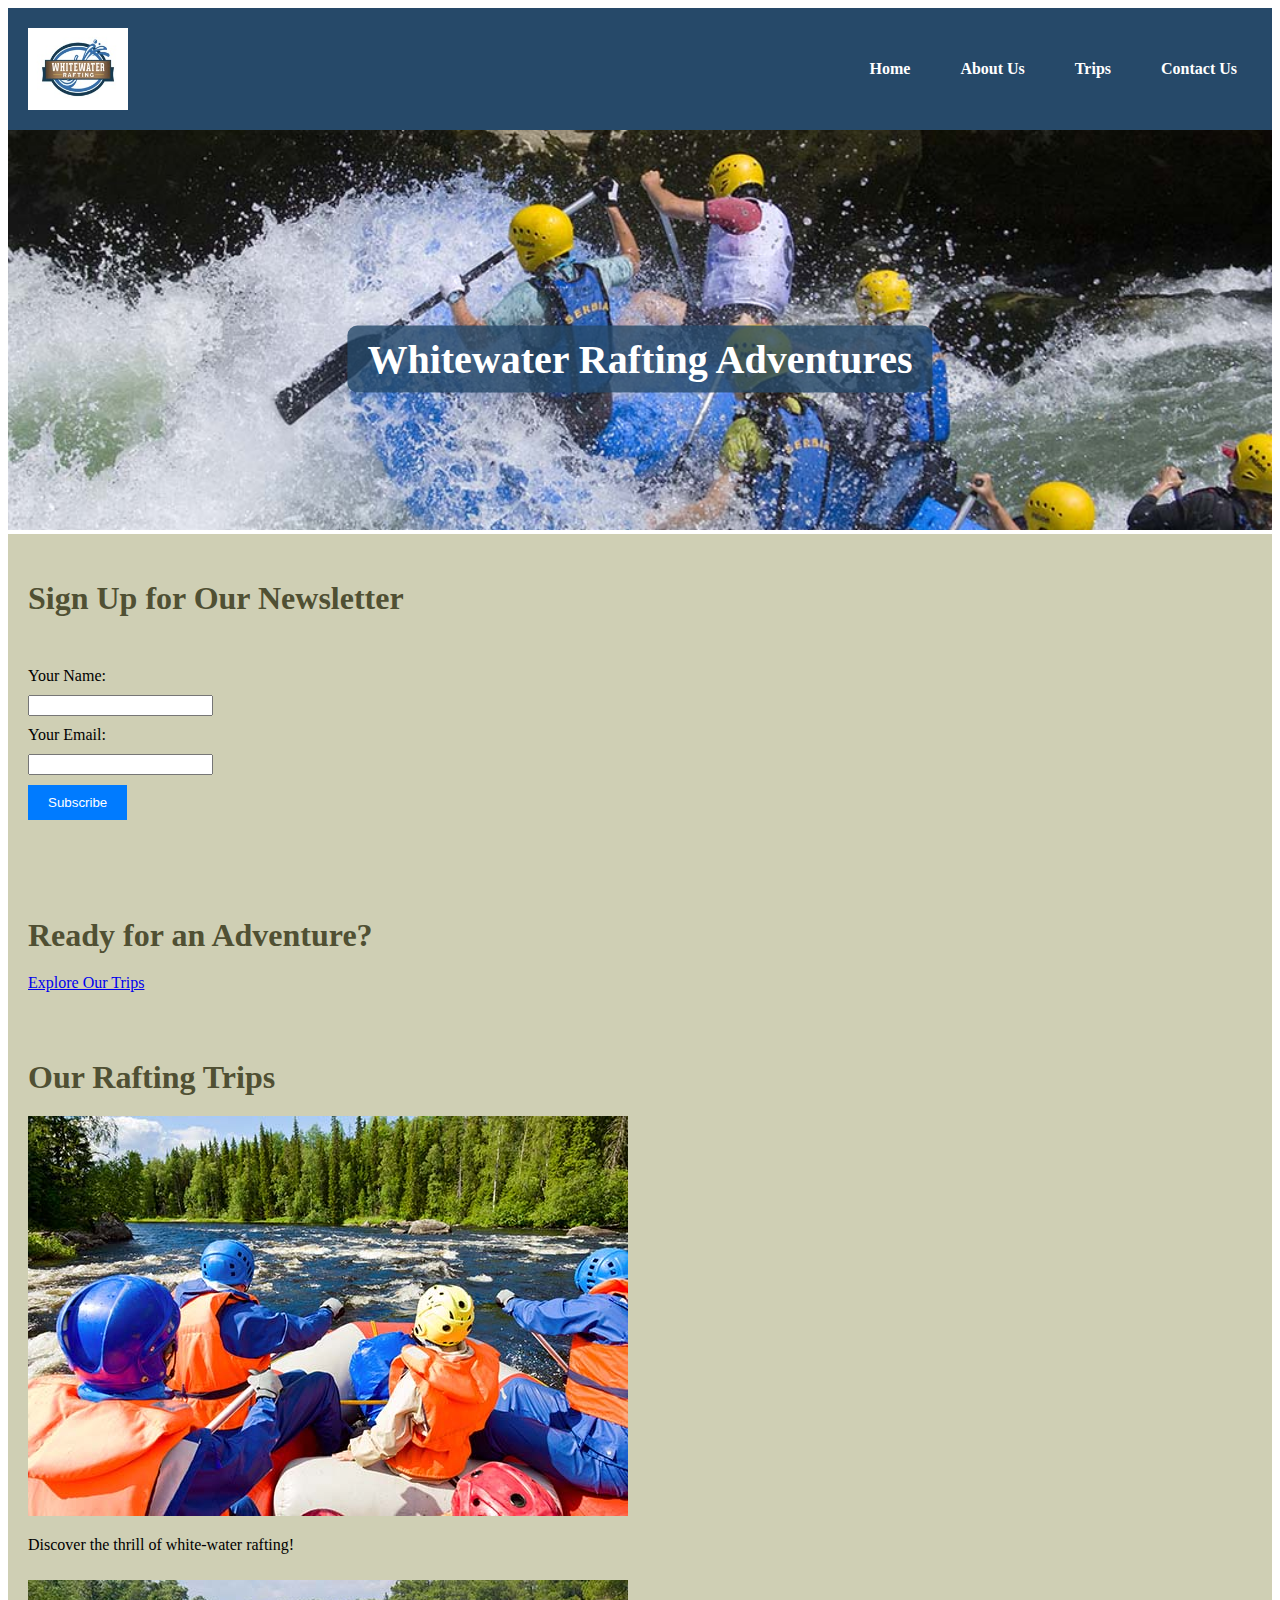
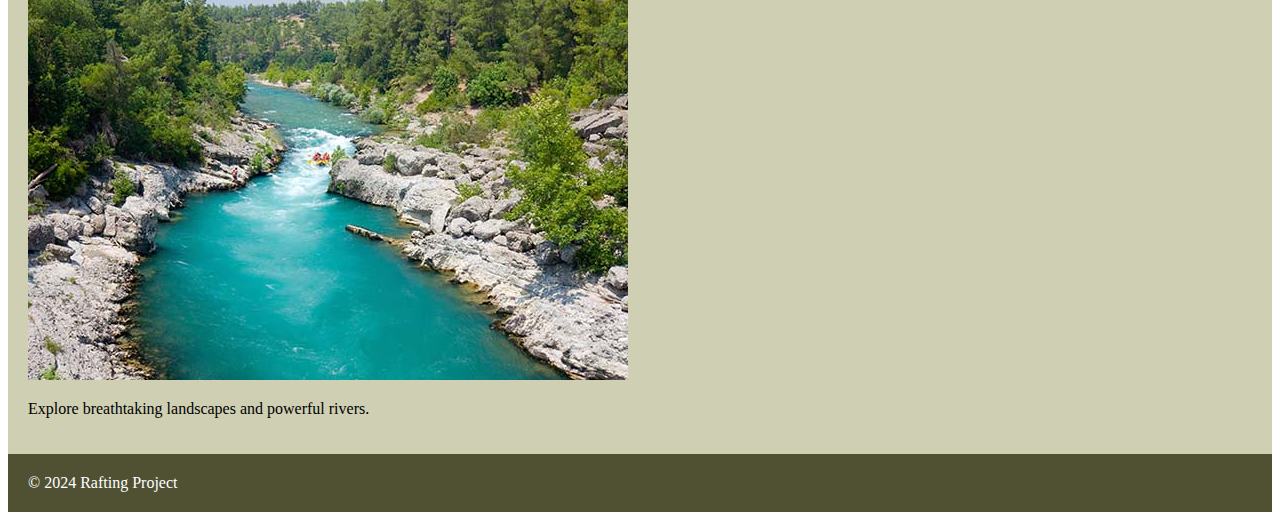
<file: wwr/index.html>
<!DOCTYPE html>
<html lang="en">
<head>
    <meta charset="UTF-8">
    <meta name="viewport" content="width=device-width, initial-scale=1.0">
    <title>Home | Rafting Project</title>
    <meta name="description" content="Welcome to  Rafting. Explore exciting adventures and rafting experiences with our expertly guided trips.">
    <link rel="stylesheet" href="rafting.css">
</head>
<body>

    <header>
        <img src="logo.jpg" alt="Whitewater Rafting Logo" class="logo">
        <nav>
          <ul>
            <li><a href="index.html">Home</a></li>
            <li><a href="about.html">About Us</a></li>
            <li><a href="trips.html">Trips</a></li>
            <li><a href="contact.html">Contact Us</a></li>
          </ul>
        </nav>
      </header>

    <main>
        <div class="hero">
            <img src="image3.jpg" alt="Rafting Adventure" class="hero-img">
            <h1>Whitewater Rafting Adventures</h1>
        </div>

        <section class="newsletter">
            <h2>Sign Up for Our Newsletter</h2>
            <form action="#" method="POST">
                <label for="name">Your Name:</label>
                <input type="text" id="name" name="name" required>
                <label for="email">Your Email:</label>
                <input type="email" id="email" name="email" required>
                <button type="submit">Subscribe</button>
            </form>
        </section>

        <section class="cta">
            <h2>Ready for an Adventure?</h2>
            <a href="trips.html" class="cta-button">Explore Our Trips</a>
        </section>

        <section class="grid-layout">
            <h2>Our Rafting Trips</h2>
            <div class="grid-item">
                <img src="rafting6.jpg" alt="Rafting Trip 1">
                <p>Discover the thrill of white-water rafting!</p>
            </div>
            <div class="grid-item">
                <img src="rafting5.jpg" alt="Rafting Trip 2">
                <p>Explore breathtaking landscapes and powerful rivers.</p>
            </div>
        </section>
    </main>

    <footer>
        <p>&copy; 2024 Rafting Project</p>
    </footer>
</body>
</html>
</file>
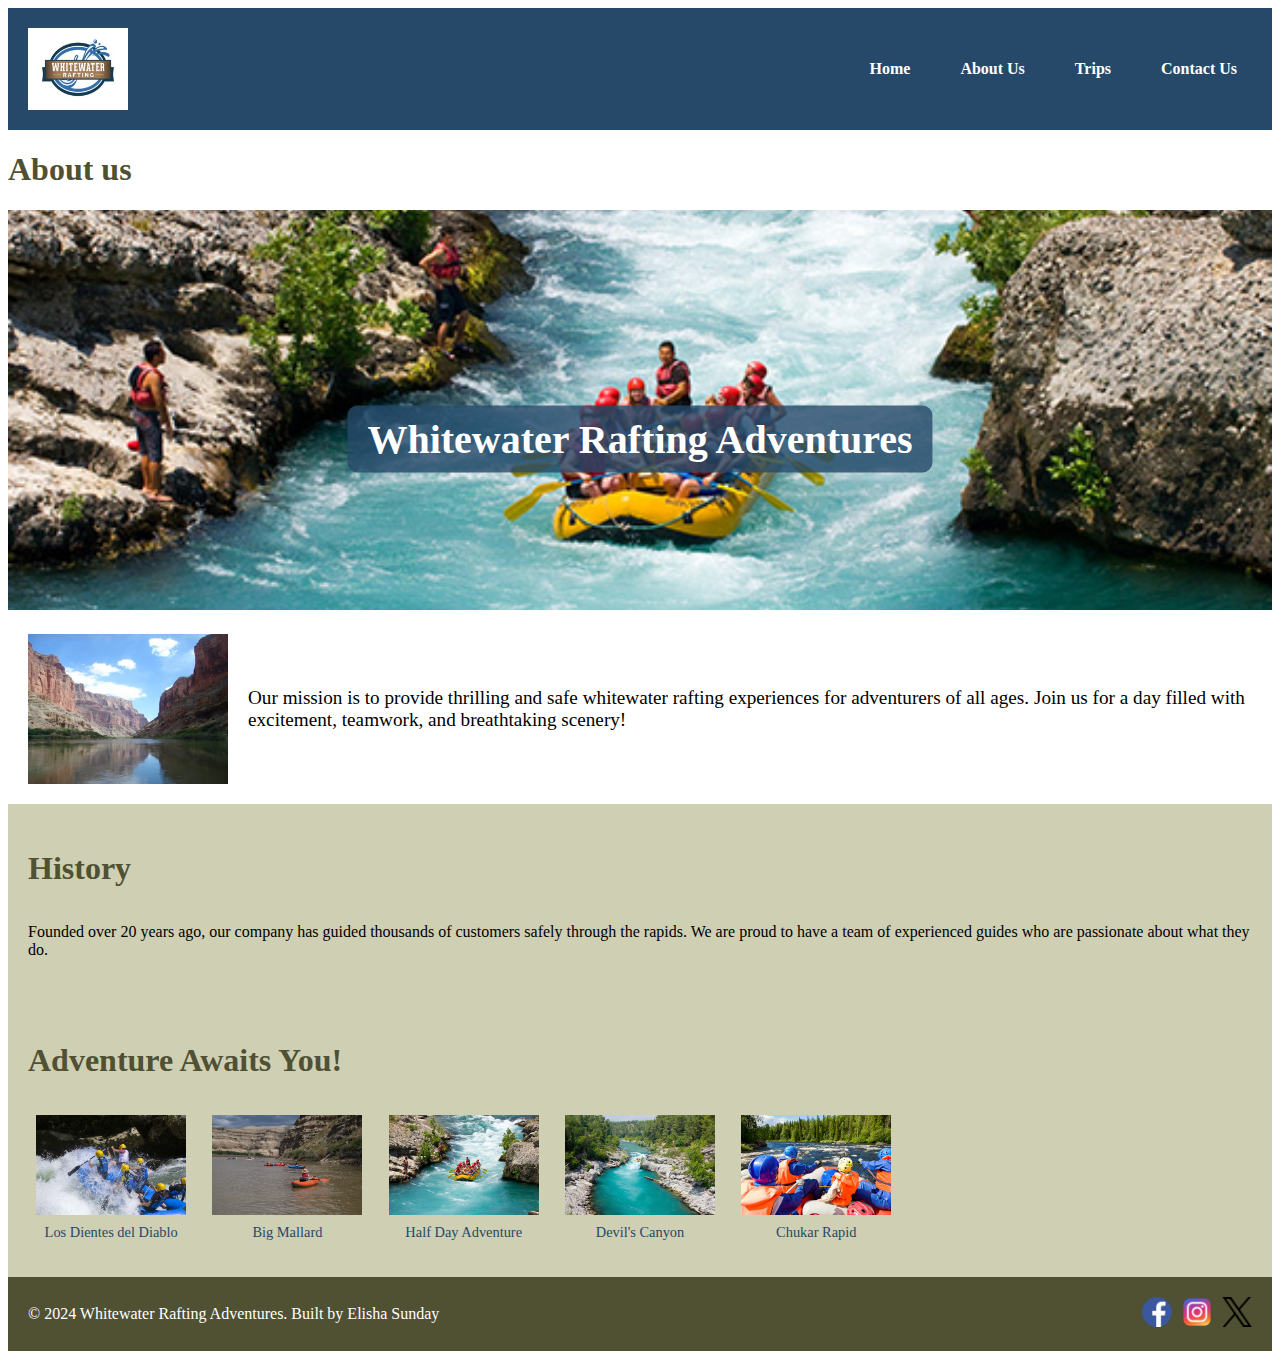
<file: wwr/about.html>
<!DOCTYPE html>
<html lang="en">
  <head>
    <meta charset="UTF-8" />
    <meta name="viewport" content="width=device-width, initial-scale=1.0" />
    <title>About Us | Whitewater Rafting</title>
    <link rel="stylesheet" href="rafting.css" />
    <meta
      name="description"
      content="Learn more about our company and mission to provide exciting whitewater rafting adventures."
    />
    <link
      href="https://fonts.googleapis.com/css2?family=Georgia:wght@400;700&family=Roboto:wght@400;700&display=swap"
      rel="stylesheet"
    />
  </head>
  <body>
    <header>
      <img src="logo.jpg" alt="Whitewater Rafting Logo" class="logo" />
      <nav>
        <ul>
          <li><a href="index.html">Home</a></li>
          <li><a href="about.html">About Us</a></li>
          <li><a href="trips.html">Trips</a></li>
          <li><a href="contact.html">Contact Us</a></li>
        </ul>
      </nav>
    </header>

    <main>
      <h1 class="abt">About us</h1>
      <div class="hero">
        <img src="image1.jpg" alt="Rafting Adventure" class="hero-img" />
        <h1>Whitewater Rafting Adventures</h1>
      </div>

      <article>
        
        <img src="image2.jpg" alt="Happy Client" class="client-img" />
        <p>
          Our mission is to provide thrilling and safe whitewater rafting
          experiences for adventurers of all ages. Join us for a day filled with
          excitement, teamwork, and breathtaking scenery!
        </p>
      </article>

      <section>
        <h2>History</h2>
        <p>
          Founded over 20 years ago, our company has guided thousands of
          customers safely through the rapids. We are proud to have a team of
          experienced guides who are passionate about what they do.
        </p>
      </section>

      <section>
        <h2>Adventure Awaits You!</h2>
        <div class="gallery">
          <figure>
            <img src="image3.jpg" alt="Rafting 1" />
            <figcaption>Los Dientes del Diablo</figcaption>
          </figure>
          <figure>
            <img src="deso-boats.jpg" alt="Rafting 2" />
            <figcaption>Big Mallard</figcaption>
          </figure>
          <figure>
            <img src="image1.jpg" alt="Rafting 3" />
            <figcaption>Half Day Adventure</figcaption>
          </figure>
          <figure>
            <img src="rafting5.jpg" alt="Rafting 4" />
            <figcaption>Devil's Canyon</figcaption>
          </figure>
          <figure>
            <img src="rafting6.jpg" alt="Rafting 5" />
            <figcaption>Chukar Rapid</figcaption>
          </figure>
        </div>
      </section>
    </main>

    <footer>
      <p>&copy; 2024 Whitewater Rafting Adventures. Built by Elisha Sunday</p>
      <div class="social">
        <a href="#"><img src="fb.webp" alt="Facebook" /></a>
        <a href="#"><img src="instagram.webp" alt="Instagram" /></a>
        <a href="#"><img src="X-64.webp" alt="Twitter" /></a>
      </div>
    </footer>
  </body>
</html>
</file>
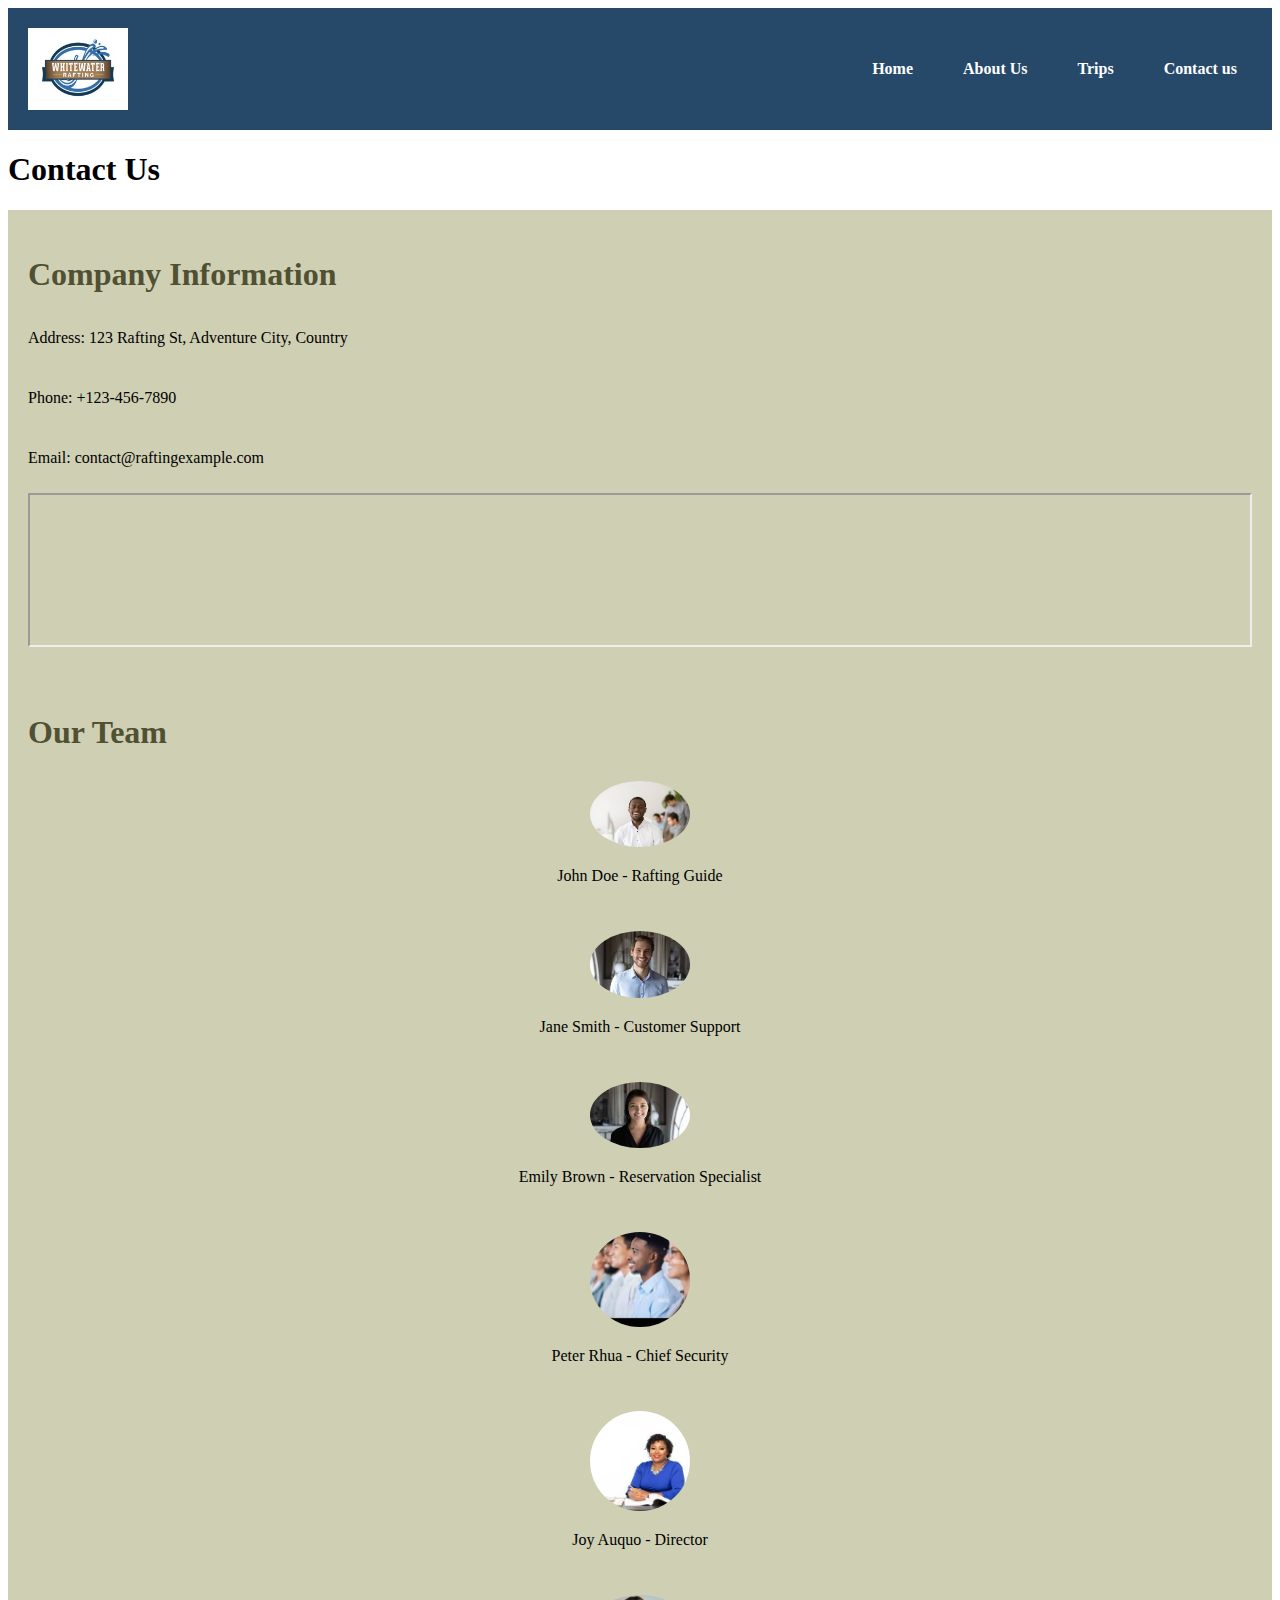
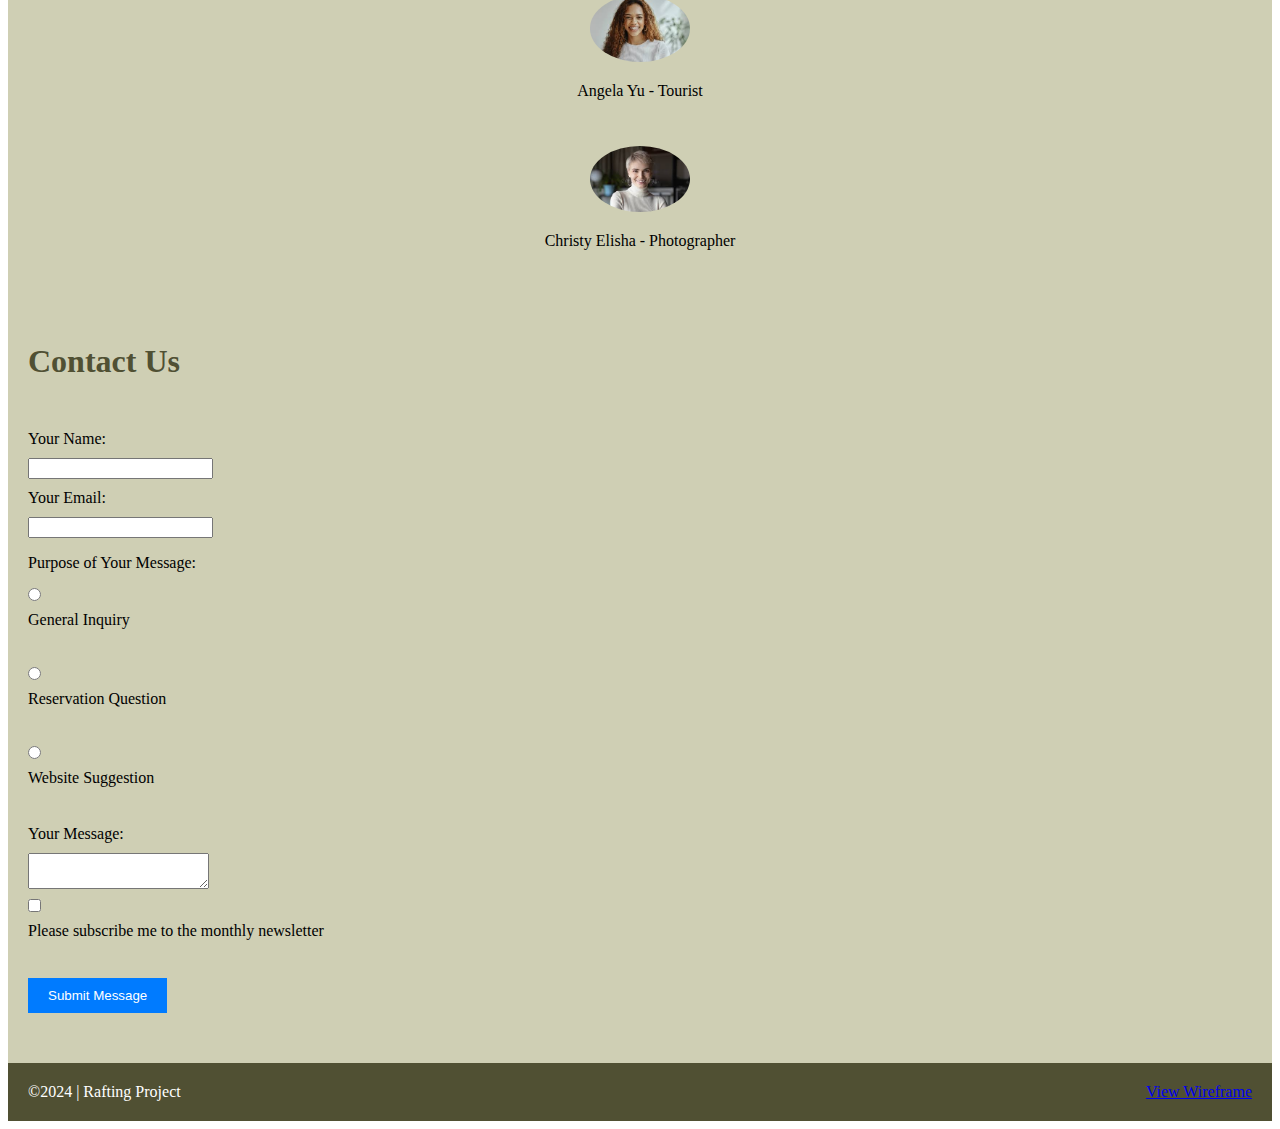
<file: wwr/contact.html>
<!DOCTYPE html>
<html lang="en">
  <head>
    <meta charset="UTF-8" />
    <meta name="viewport" content="width=device-width, initial-scale=1.0" />
    <title>Contact Us |  Rafting Project</title>
    <meta
      name="description"
      content="Contact the  Rafting team for inquiries, reservations, and more information about our services."
    />
    <link rel="stylesheet" href="rafting.css" />
  </head>
  <body>
    <header>
      <img src="logo.jpg" alt="Whitewater Rafting Logo" class="logo" />
      <nav>
        <ul>
          <li><a href="index.html">Home</a></li>
          <li><a href="about.html">About Us</a></li>
          <li><a href="trips.html">Trips</a></li>
          <li><a href="contact.html">Contact us</a></li>
        </ul>
      </nav>
    </header>
    <main>
      <h1>Contact Us</h1>
      <section>
        <h2>Company Information</h2>
        <p>Address: 123 Rafting St, Adventure City, Country</p>
        <p>Phone: +123-456-7890</p>
        <p>Email: contact@raftingexample.com</p>

        <iframe
          src="https://www.google.com/maps/embed?pb=!1m18!1m12!1m3!1d127188.2107196513!2d8.265594607480935!3d5.00070385468709!2m3!1f0!2f0!3f0!3m2!1i1024!2i768!4f13.1!3m3!1m2!1s0x1067862eeaabcc29%3A0xa2b8722fb5b0b458!2sCalabar%2C%20Cross%20River!5e0!3m2!1sen!2sng!4v1729512874412!5m2!1sen!2sng"
          loading="lazy"
          referrerpolicy="no-referrer-when-downgrade"
        ></iframe>
      </section>

      <section>
        <h2>Our Team</h2>
        <div class="employee-profile">
          <img src="employee1.jpeg" alt="Employee 1" />
          <p>John Doe - Rafting Guide</p>
        </div>
        <div class="employee-profile">
          <img src="employee2.jpeg" alt="Employee 2" />
          <p>Jane Smith - Customer Support</p>
        </div>
        <div class="employee-profile">
          <img src="employee3.jpeg" alt="Employee 3" />
          <p>Emily Brown - Reservation Specialist</p>
        </div>
        <div class="employee-profile">
          <img src="employee4.jpeg" alt="Employee 3" />
          <p>Peter Rhua - Chief Security</p>
        </div>
        <div class="employee-profile">
          <img src="employee5.jpeg" alt="Employee 3" />
          <p>Joy Auquo - Director</p>
        </div>
        <div class="employee-profile">
          <img src="employee6.jpeg" alt="Employee 3" />
          <p>Angela Yu - Tourist</p>
        </div>
        <div class="employee-profile">
          <img src="employee7.jpeg" alt="Employee 3" />
          <p>Christy Elisha - Photographer</p>
        </div>
      </section>

      <section>
        <h2>Contact Us</h2>
        <form action="#" method="POST">
          <label for="name">Your Name:</label>
          <input type="text" id="name" name="name" required />

          <label for="email">Your Email:</label>
          <input type="email" id="email" name="email" required />

          <p>Purpose of Your Message:</p>
          <input
            type="radio"
            id="general"
            name="purpose"
            value="General Inquiry"
          />
          <label for="general">General Inquiry</label><br />
          <input
            type="radio"
            id="reservation"
            name="purpose"
            value="Reservation Question"
          />
          <label for="reservation">Reservation Question</label><br />
          <input
            type="radio"
            id="suggestion"
            name="purpose"
            value="Website Suggestion"
          />
          <label for="suggestion">Website Suggestion</label><br />

          <label for="message">Your Message:</label>
          <textarea id="message" name="message" required></textarea>

          <label>
            <input type="checkbox" name="subscribe" /> Please subscribe me to
            the monthly newsletter </label
          ><br />

          <button type="submit">Submit Message</button>
        </form>
      </section>
    </main>
    <footer>
      <p>&copy;2024 | Rafting Project</p>
      <a
        href="https://www.google.com/search?sca_esv=3830138d5daf0584&sxsrf=ADLYWIIls7VOo_mFNVfpta17vL-xfyOl0g:1729513225226&q=wireframe+images&udm=2&fbs=AEQNm0A-2qeMemLzzt_2BVemHLFNuCSl5jMwuDXSDytcTb5xOFugulBwSVKrCaczAYRUt2Z5_be3-rr2W2-c6mcvRLEBy7B8OoFBW2ddfwIZ-c2oYTCDQ1iCuvHelksIAXRGLHukGddKBP6yt5C23FV63C6WSY7rsohu2QCQPF_BM43tJgshsEo&sa=X&ved=2ahUKEwiZ1bHrup-JAxWmTUEAHW7GF7cQtKgLegQIFRAB&biw=1920&bih=1009&dpr=0.67"
        >View Wireframe</a
      >
    </footer>
  </body>
</html>
</file>
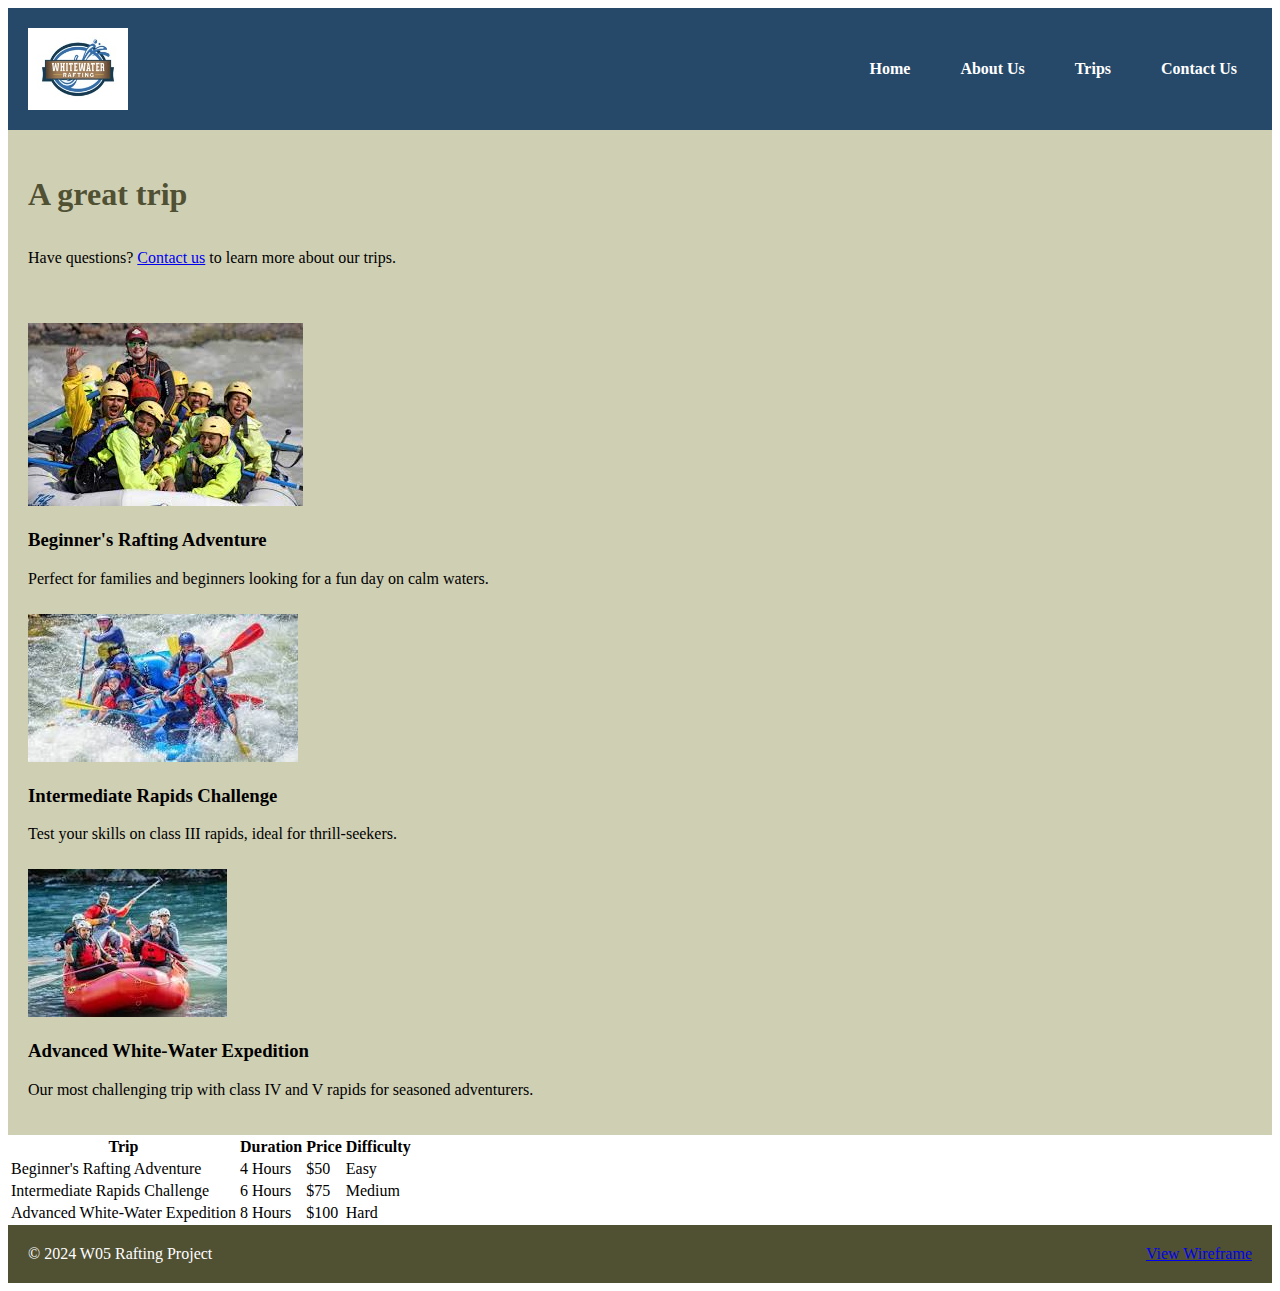
<file: wwr/trips.html>
<!DOCTYPE html>
<html lang="en">
<head>
    <meta charset="UTF-8">
    <meta name="viewport" content="width=device-width, initial-scale=1.0">
    <title>Trips |  Rafting Project</title>
    <meta name="description" content="Explore our rafting trips and adventures. Choose from a variety of packages tailored for all levels.">
    <link rel="stylesheet" href="rafting.css">
</head>
<body>
    <header>
        <img src="logo.jpg" alt="Whitewater Rafting Logo" class="logo" />
        <nav>
          <ul>
            <li><a href="index.html">Home</a></li>
            <li><a href="about.html">About Us</a></li>
            <li><a href="trips.html">Trips</a></li>
            <li><a href="contact.html">Contact Us</a></li>
          </ul>
        </nav>
      </header>

    <main>
       
        <section class="cta-contact">
            <h2>A great trip</h2>
            <p>Have questions? <a href="contact.html">Contact us</a> to learn more about our trips.</p>
        </section>

        <section class="trip-descriptions">
            <div class="trip">
                <img src="img1.jpeg" alt="Trip 1">
                <h3>Beginner's Rafting Adventure</h3>
                <p>Perfect for families and beginners looking for a fun day on calm waters.</p>
            </div>
            <div class="trip">
                <img src="intermediate.jpeg" alt="Trip 2">
                <h3>Intermediate Rapids Challenge</h3>
                <p>Test your skills on class III rapids, ideal for thrill-seekers.</p>
            </div>
            <div class="trip">
                <img src="advance.jpeg" alt="Trip 3">
                <h3>Advanced White-Water Expedition</h3>
                <p>Our most challenging trip with class IV and V rapids for seasoned adventurers.</p>
            </div>
        </section>

       
        <table>
            <tr>
                <th>Trip</th>
                <th>Duration</th>
                <th>Price</th>
                <th>Difficulty</th>
            </tr>
            <tr>
                <td>Beginner's Rafting Adventure</td>
                <td>4 Hours</td>
                <td>$50</td>
                <td>Easy</td>
            </tr>
            <tr>
                <td>Intermediate Rapids Challenge</td>
                <td>6 Hours</td>
                <td>$75</td>
                <td>Medium</td>
            </tr>
            <tr>
                <td>Advanced White-Water Expedition</td>
                <td>8 Hours</td>
                <td>$100</td>
                <td>Hard</td>
            </tr>
        </table>
    </main>

    <footer>
        <p>&copy; 2024 W05 Rafting Project</p>
        <a href="images/trips-wireframe.jpg">View Wireframe</a>
    </footer>
</body>
</html>
</file>
<file: wwr/rafting.css>
*body {
  font-family: Arial, sans-serif;
  margin: 0;
  padding: 0;
 
}



header nav a {
  color: white;
  margin: 0 15px;
  text-decoration: none;
}


header {
  background-color: #264969;
  color: white;
  padding: 20px;
  display: grid;
  grid-template-columns: auto 1fr;
  gap: 20px;
  align-items: center;
}

header .logo {
  width: 100px;
}

header nav {
  display: flex;
  justify-content: flex-end;
}

header nav ul {
  list-style: none;
  margin: 0;
  padding: 0;
  display: flex;
  gap: 20px;
}

header nav ul li a {
  color: white;
  text-decoration: none;
  font-weight: bold;
}

 .hero {
  position: relative;
  text-align: center;
  color: white;
} 







.hero-img {
  width: 100%;
  height: 400px;
  object-fit: cover;
}

.hero h1 {
  position: absolute;
  top: 50%;
  left: 50%;
  transform: translate(-50%, -50%);
  font-family: "Georgia", serif;
  font-size: 2.5rem;
  background-color: rgba(38, 73, 105, 0.8);
  padding: 10px 20px;
  border-radius: 10px;
} 

article {
  padding: 20px;
  display: flex;
  align-items: center;
}

article .client-img {
  width: 200px;
  margin-right: 20px;
}

article p {
  font-size: 1.2rem;
}

section {
  padding: 20px;
  background-color: #cfcfb4;
  display: flex;
  flex-direction: column;
  gap: 10px;
}

section h2 {
  font-family: "Georgia", serif;
  color: #505033;
  font-size: 2rem;
  margin-bottom: 10px;
}

.gallery {
  display: grid;
  grid-template-columns: repeat(auto-fill, minmax(150px, 1fr));
  gap: 10px;
  justify-items: center;
}

.gallery figure {
  text-align: center;
}

.gallery img {
  width: 150px;
  height: 100px;
  object-fit: cover;
}

figcaption {
  font-size: 0.9rem;
  color: #264969;
  margin-top: 5px;
}
.abt{
  color: #505033;;
}

footer {
  background-color: #505033;
  color: white;
  text-align: center;
  padding: 20px;
  display: flex;
  justify-content: space-between;
  align-items: center;
}

footer p {
  margin: 0;
}

footer .social {
  display: flex;
  gap: 10px;
}

footer .social img {
  width: 30px;
}

.employee-profile {
  display: inline-block;
  text-align: center;
  margin: 10px;
}

.employee-profile img {
  width: 100px;
  height: auto;
  border-radius: 50%;
}

form {
  margin: 20px 0;
}

form label,
form input,
form textarea,
form button {
  display: block;
  margin: 10px 0;
}

button[type="submit"] {
  background-color: #007bff;
  color: white;
  padding: 10px 20px;
  border: none;
  cursor: pointer;
}

button[type="submit"]:hover {
  background-color: #0056b3;
}
</file>
